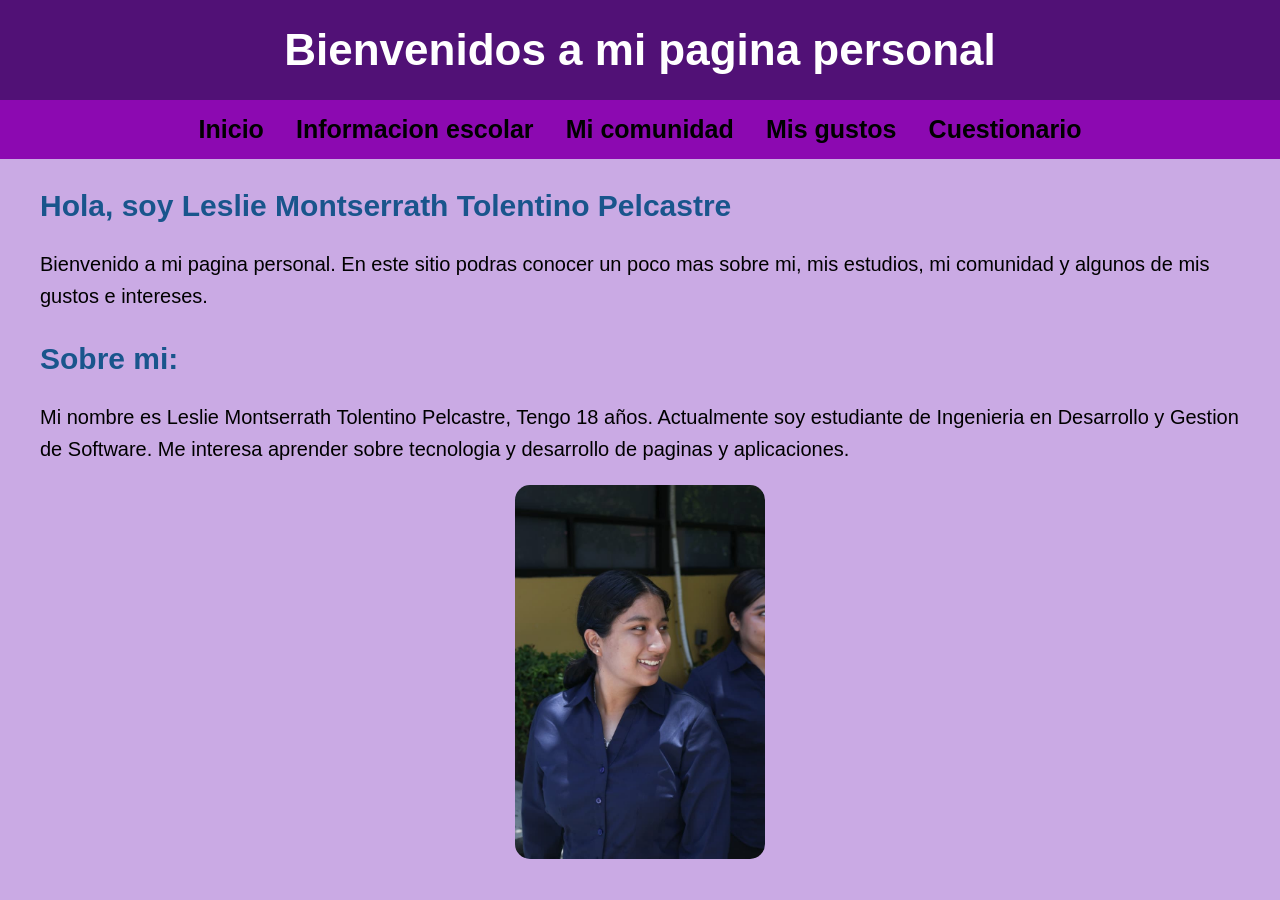
<file: index.html>
<!DOCTYPE html>
<html lang="es">

<head>
    <meta charset="UTF-8">
    <title>Mi pagina personal</title>
    <link rel="stylesheet" href="style.css">
</head>
<body>

    <h1>Bienvenidos a mi pagina personal</h1>

    <nav>
        <a href="index.html">Inicio</a>
        <a href="escolar.html">Informacion escolar</a>
        <a href="comunidad.html">Mi comunidad</a>
        <a href="gustos.html">Mis gustos</a>
        <a href="contacto.html">Cuestionario</a>
    </nav>

    <h2>Hola, soy Leslie Montserrath Tolentino Pelcastre</h2>

    <p>
        Bienvenido a mi pagina personal. En este sitio podras
        conocer un poco mas sobre mi, mis estudios, mi comunidad
        y algunos de mis gustos e intereses.
    </p>

    <h2>Sobre mi:</h2>

    <p>
        Mi nombre es Leslie Montserrath Tolentino Pelcastre, Tengo 18 años.
        Actualmente soy estudiante de Ingenieria en Desarrollo
        y Gestion de Software. Me interesa aprender sobre
        tecnologia y desarrollo de paginas y aplicaciones.
    </p>

    <img src="imagenes/lmfoto.jpeg" alt="Mi foto" width="200" >

</body>

</html>
</file>
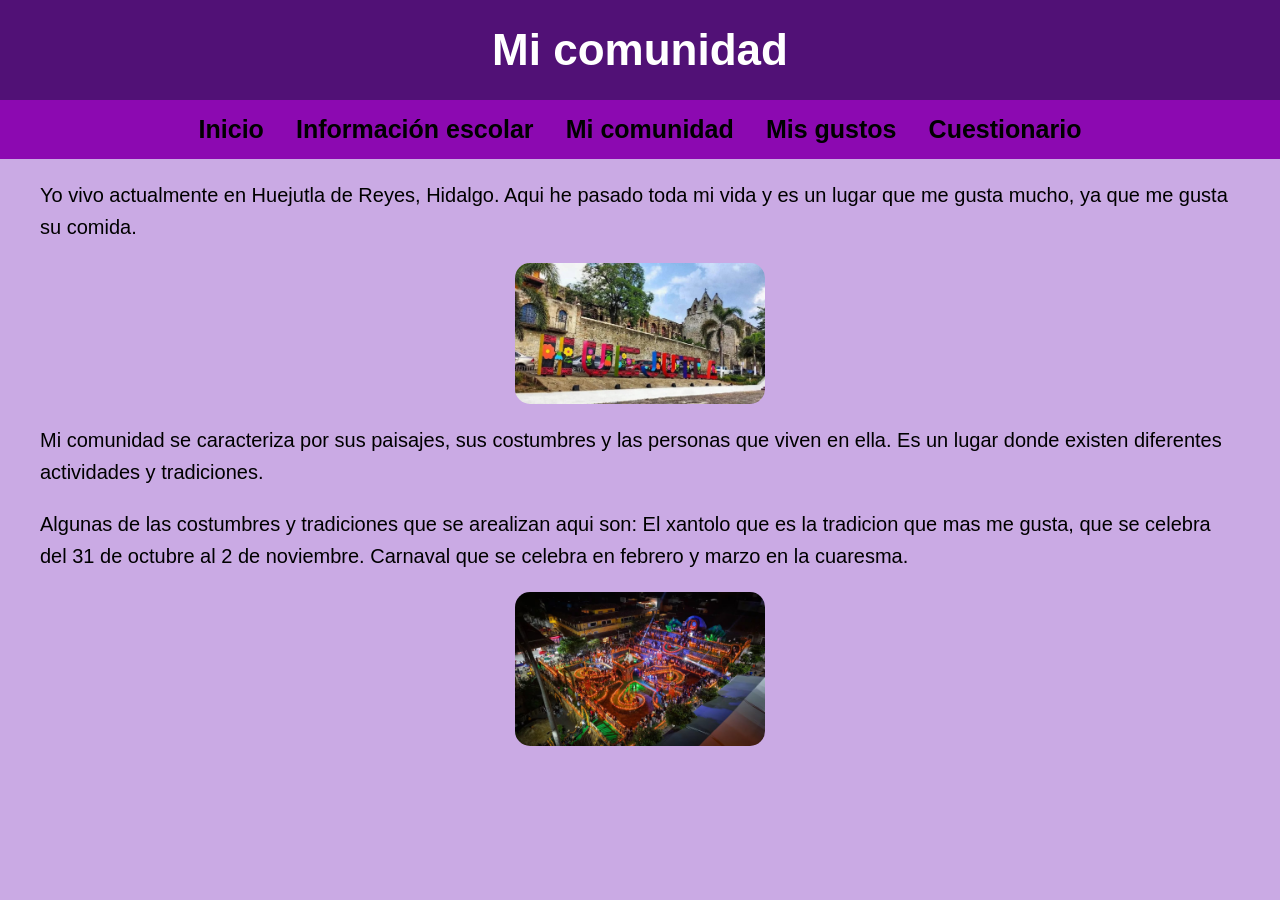
<file: comunidad.html>
<!DOCTYPE html>
<html lang="es">

<head>
    <meta charset="UTF-8">
    <title>Mi comunidad</title>
    <link rel="stylesheet" href="style.css">
</head>

<body>

    <h1>Mi comunidad</h1>

    <nav>
        <a href="index.html">Inicio</a>
        <a href="escolar.html">Información escolar</a>
        <a href="comunidad.html">Mi comunidad</a>
        <a href="gustos.html">Mis gustos</a>
        <a href="contacto.html">Cuestionario</a>
    </nav>

    <p>
        Yo vivo actualmente en Huejutla de Reyes, Hidalgo.
        Aqui he pasado toda mi vida y es un lugar que me gusta mucho,
        ya que me gusta su comida.
    </p>

    <img src="imagenes/huejutla.jpeg" alt="Huejutla de Reyes" width="200" >
    
    <p>
        Mi comunidad se caracteriza por sus paisajes, sus
        costumbres y las personas que viven en ella.
        Es un lugar donde existen diferentes actividades
        y tradiciones.
    </p>

    <p>
        Algunas de las costumbres y tradiciones que se arealizan
        aqui son:
        El xantolo que es la tradicion que mas me gusta, 
        que se celebra del 31 de octubre al 2 de noviembre.
        Carnaval que se celebra en febrero y marzo en la cuaresma.

    </p>

        <img src="imagenes/hxantolo.jpeg" alt="Xantolo en Huejutla" width="200" >


</body>

</html>
</file>
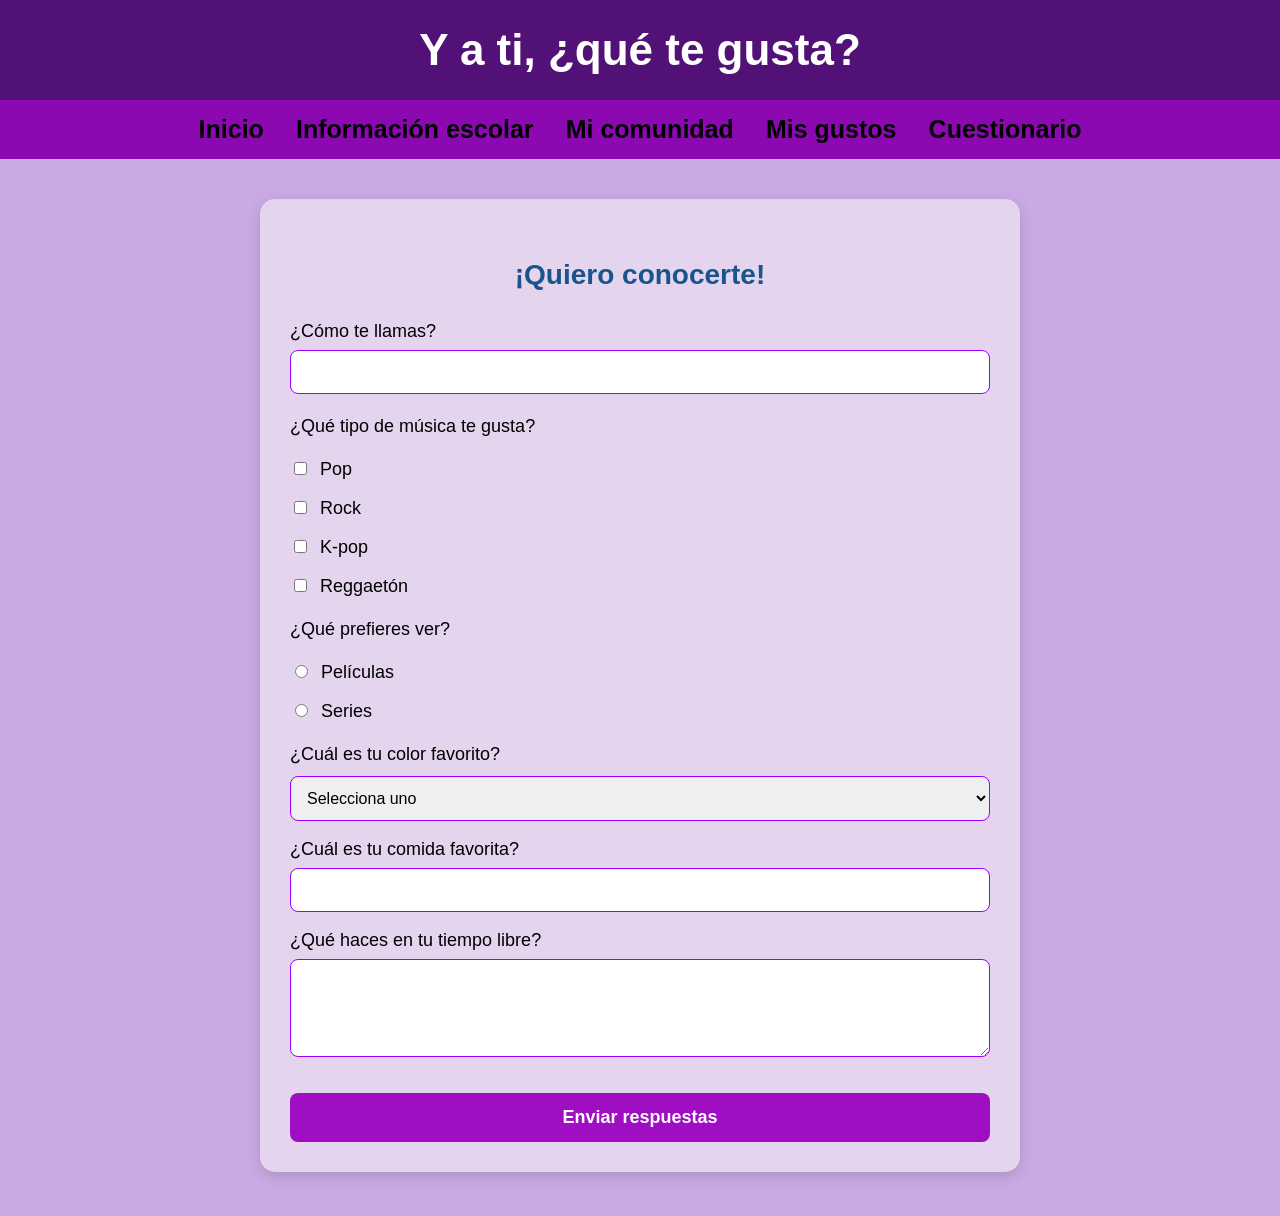
<file: contacto.html>
<!DOCTYPE html>
<html lang="es">

<head>
    <meta charset="UTF-8">
    <title>Y a ti, ¿qué te gusta?</title>

    <link rel="stylesheet" href="style.css">
</head>

<body>

    <h1>Y a ti, ¿qué te gusta?</h1>

    <nav>
        <a href="index.html">Inicio</a>
        <a href="escolar.html">Información escolar</a>
        <a href="comunidad.html">Mi comunidad</a>
        <a href="gustos.html">Mis gustos</a>
        <a href="contacto.html">Cuestionario</a>
    </nav>

    <section class="formulario">

        <h2>¡Quiero conocerte!</h2>

        <form>

            <label for="nombre">¿Cómo te llamas?</label>
            <input type="text" id="nombre" name="nombre">

            <p>¿Qué tipo de música te gusta?</p>

            <label>
                <input type="checkbox" name="musica" value="pop">
                Pop
            </label>

            <label>
                <input type="checkbox" name="musica" value="rock">
                Rock
            </label>

            <label>
                <input type="checkbox" name="musica" value="kpop">
                K-pop
            </label>

            <label>
                <input type="checkbox" name="musica" value="reggaeton">
                Reggaetón
            </label>

            <p>¿Qué prefieres ver?</p>

            <label>
                <input type="radio" name="ver" value="peliculas">
                Películas
            </label>

            <label>
                <input type="radio" name="ver" value="series">
                Series
            </label>

            <p>¿Cuál es tu color favorito?</p>

            <select name="color">
                <option value="">Selecciona uno</option>
                <option value="azul">Azul</option>
                <option value="rosa">Rosa</option>
                <option value="morado">Morado</option>
                <option value="verde">Verde</option>
                <option value="negro">Negro</option>
                <option value="otro">Otro</option>
            </select>

            <label for="comida">¿Cuál es tu comida favorita?</label>
            <input type="text" id="comida" name="comida">

            <label for="pasatiempo">¿Qué haces en tu tiempo libre?</label>
            <textarea id="pasatiempo" name="pasatiempo" rows="4"></textarea>

            <button type="submit">Enviar respuestas </button>

        </form>

    </section>

</body>

</html>
</file>
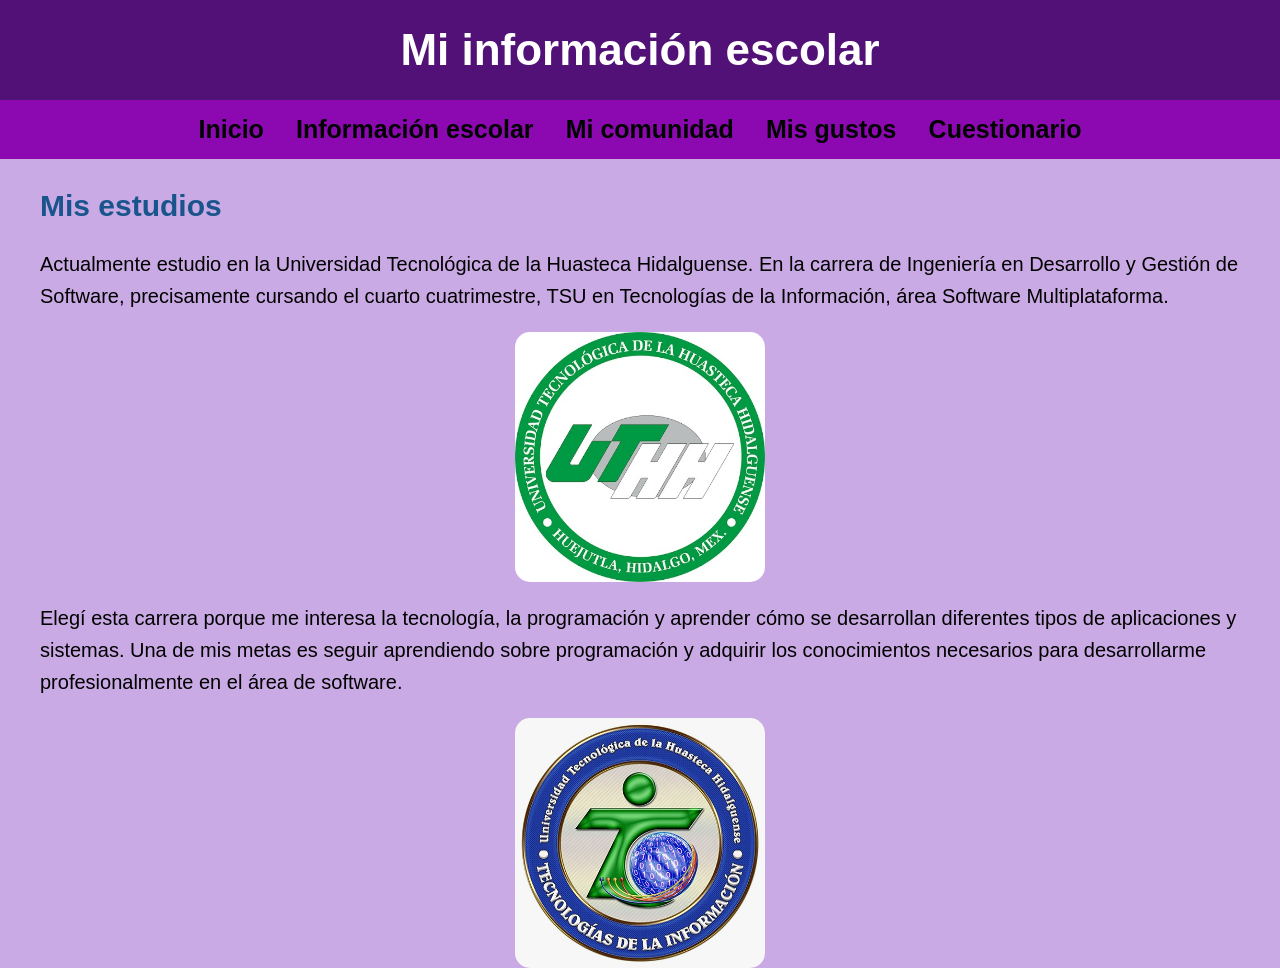
<file: escolar.html>
<!DOCTYPE html>
<html lang="es">

<head>
    <meta charset="UTF-8">
    <title>Información escolar</title>
    <link rel="stylesheet" href="style.css">
</head>

<body>

    <h1>Mi información escolar</h1>

    <nav>
        <a href="index.html">Inicio</a>
        <a href="escolar.html">Información escolar</a>
        <a href="comunidad.html">Mi comunidad</a>
        <a href="gustos.html">Mis gustos</a>
        <a href="contacto.html">Cuestionario</a>
    </nav>

    <h2>Mis estudios</h2>

    <p>
        Actualmente estudio en la Universidad Tecnológica de la Huasteca Hidalguense.
        En la carrera de Ingeniería en Desarrollo
        y Gestión de Software, precisamente cursando el cuarto cuatrimestre,
        TSU en Tecnologías de la Información, área Software Multiplataforma.
    </p>

    <img src="imagenes/uthh.jpeg" alt="Logo TICs" width="200" >

    <p>
        Elegí esta carrera porque me interesa la tecnología,
        la programación y aprender cómo se desarrollan
        diferentes tipos de aplicaciones y sistemas.
        Una de mis metas es seguir aprendiendo sobre programación
        y adquirir los conocimientos necesarios para desarrollarme
        profesionalmente en el área de software.
    </p>

    <img src="imagenes/tics.jpeg" alt="Mi universidad" width="200" > 


</body>

</html>
</file>
<file: style.css>
/* Estilo general de la página */

body {
    font-family: Arial, sans-serif;
    background-color: #caaae4;
    color: #000000;
    margin: 0;
    padding: 0;
    font-size: 22px;
}

/* Encabezado */

h1 {
    background-color: #511176;
    color: white;
    text-align: center;
    padding: 25px;
    margin: 0;
}

/* Menú */

nav {
    background-color: #8c09b1;
    text-align: center;
    padding: 15px;
}

nav a {
    color: rgb(0, 0, 0);
    text-decoration: none;
    margin: 0 13px;
    font-weight: bold;
    font-size: 25px;
}

nav a:hover {
    text-decoration: underline;
}

/* Contenido */

h2 {
    color: #19558c;
    margin-top: 30px;
    font-size: 30px;
}

p, ul {
    font-size: 20px;
    line-height: 1.6;
}

p, ul, h2 {
    margin-left: 40px;
    margin-right: 40px;
}

img {
    width: 250px;
    border-radius: 15px;
    display: block;
    margin-left: auto;
    margin-right: auto;
}



/* Formulario */

.formulario {
    background-color: rgb(228, 212, 238);
    width: 80%;
    max-width: 700px;
    margin: 40px auto;
    padding: 30px;
    border-radius: 15px;
    box-shadow: 0 4px 15px rgba(0, 0, 0, 0.15);
}

.formulario h2 {
    text-align: center;
    color: #19558c;
    margin-bottom: 30px;
    font-size: 28px;
}

.formulario label,
.formulario p {
    display: block;
    margin-top: 18px;
    margin-bottom: 8px;
    margin-left: 0;
    margin-right: 0;
    font-size: 18px;
}

.formulario input[type="text"],
.formulario select,
.formulario textarea {
    width: 100%;
    padding: 12px;
    border: 1px solid #9d00ff;
    border-radius: 8px;
    font-size: 16px;
    box-sizing: border-box;
}

.formulario textarea {
    resize: vertical;
}

.formulario input[type="checkbox"],
.formulario input[type="radio"] {
    margin-right: 8px;
}

/* Botón */

.formulario button {
    display: block;
    width: 100%;
    margin-top: 30px;
    padding: 14px;
    background-color: #a00ec4;
    color: rgb(255, 255, 255);
    border: none;
    border-radius: 8px;
    font-size: 18px;
    font-weight: bold;
    cursor: pointer;
}

.formulario button:hover {
    background-color: #aa00ff;
}
/* Tabla */

table {
    width: 80%;
    margin: 30px auto;
    border-collapse: collapse;
    background-color: rgb(210, 166, 224);
}

th, td {
    border: 1px solid #000000;
    padding: 12px;
    text-align: center;
    font-size: 17px;
}

th {
    background-color: #5e198c;
    color: white;
}

tr:hover {
    background-color: #a424cb;
}

/* Video */

video {
    display: block;
    max-width: 90%;
    margin: 20px auto;
    border-radius: 10px;
}
</file>
